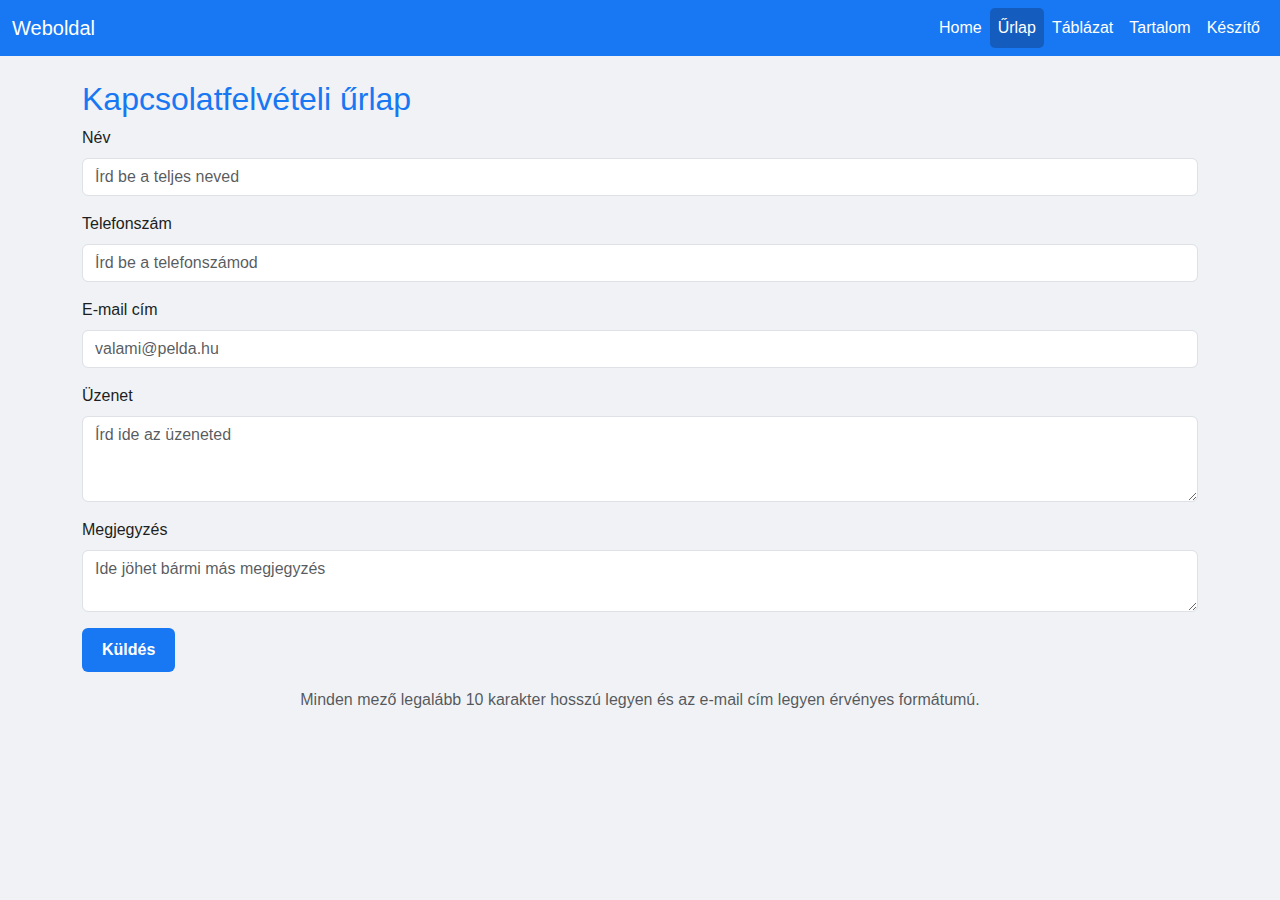
<file: urlap.html>
<!DOCTYPE html>
<html lang="hu">
<head>
  <meta charset="UTF-8">
  <meta name="viewport" content="width=device-width, initial-scale=1">
  <title>Űrlap</title>
  <link href="https://cdn.jsdelivr.net/npm/bootstrap@5.3.3/dist/css/bootstrap.min.css" rel="stylesheet">
  <link rel="stylesheet" href="style.css">
</head>
<body>

  <!-- Navigáció -->
  <nav class="navbar navbar-expand-lg navbar-dark bg-primary">
    <div class="container-fluid">
      <a class="navbar-brand" href="index.html">Weboldal</a>
      <button class="navbar-toggler" type="button" data-bs-toggle="collapse" data-bs-target="#navbarNav">
        <span class="navbar-toggler-icon"></span>
      </button>
      <div class="collapse navbar-collapse" id="navbarNav">
        <ul class="navbar-nav ms-auto">
          <li class="nav-item"><a class="nav-link" href="index.html">Home</a></li>
          <li class="nav-item"><a class="nav-link active" href="urlap.html">Űrlap</a></li>
          <li class="nav-item"><a class="nav-link" href="tablazat.html">Táblázat</a></li>
          <li class="nav-item"><a class="nav-link" href="tartalom.html">Tartalom</a></li>
          <li class="nav-item"><a class="nav-link" href="keszito.html">Készítő</a></li>
        </ul>
      </div>
    </div>
  </nav>

  <!-- Űrlap -->
  <div class="container mt-4">
    <h2>Kapcsolatfelvételi űrlap</h2>
    <form id="kapcsolatForm" onsubmit="return validateForm()" method="POST" action="mailto:petrik.tibor.p@gmail.com" enctype="text/plain">
      <div class="mb-3">
        <label for="nev" class="form-label">Név</label>
        <input type="text" class="form-control" id="nev" name="Név" placeholder="Írd be a teljes neved">
      </div>
      <div class="mb-3">
        <label for="telefon" class="form-label">Telefonszám</label>
        <input type="text" class="form-control" id="telefon" name="Telefonszám" placeholder="Írd be a telefonszámod">
      </div>
      <div class="mb-3">
        <label for="email" class="form-label">E-mail cím</label>
        <input type="email" class="form-control" id="email" name="Email" placeholder="valami@pelda.hu">
      </div>
      <div class="mb-3">
        <label for="uzenet" class="form-label">Üzenet</label>
        <textarea class="form-control" id="uzenet" name="Üzenet" rows="3" placeholder="Írd ide az üzeneted"></textarea>
      </div>
      <div class="mb-3">
        <label for="megjegyzes" class="form-label">Megjegyzés</label>
        <textarea class="form-control" id="megjegyzes" name="Megjegyzés" rows="2" placeholder="Ide jöhet bármi más megjegyzés"></textarea>
      </div>
      <button type="submit" class="btn btn-primary">Küldés</button>
    </form>

    <p id="figyelmeztetes" class="text-center text-muted mt-3">Minden mező legalább 10 karakter hosszú legyen és az e-mail cím legyen érvényes formátumú.</p>
  </div>

  <script>
    function validateForm() {
      const nev = document.getElementById('nev').value.trim();
      const telefon = document.getElementById('telefon').value.trim();
      const email = document.getElementById('email').value.trim();
      const uzenet = document.getElementById('uzenet').value.trim();
      const megjegyzes = document.getElementById('megjegyzes').value.trim();

      const emailRegex = /^[\\w-\\.]+@([\\w-]+\\.)+[\\w-]{2,4}$/;
      let valid = true;
      let hiba = '';

      if (nev.length < 10) { hiba += 'A név legalább 10 karakter legyen.\\n'; valid = false; }
      if (telefon.length < 10) { hiba += 'A telefonszám legalább 10 karakter legyen.\\n'; valid = false; }
      if (!emailRegex.test(email)) { hiba += 'Az e-mail cím nem érvényes.\\n'; valid = false; }
      if (uzenet.length < 10) { hiba += 'Az üzenet legalább 10 karakter legyen.\\n'; valid = false; }
      if (megjegyzes.length < 10) { hiba += 'A megjegyzés legalább 10 karakter legyen.\\n'; valid = false; }

      if (!valid) {
        alert(hiba);
      }

      return valid;
    }
  </script>
    <script src="script.js"></script>
  <script src="https://cdn.jsdelivr.net/npm/bootstrap@5.3.3/dist/js/bootstrap.bundle.min.js"></script>
</body>
</html>
</file>
<file: style.css>
/* Alap beállítások */
body {
    font-family: 'Segoe UI', Tahoma, Geneva, Verdana, sans-serif;
    background-color: #f0f2f5;
    color: #1c1e21;
    margin: 0;
    padding: 0;
  }
  
  h1, h2, h3, h4, h5 {
    color: #1877f2;
  }
  
  /* Navigációs sáv */
  .navbar {
    background-color: #1877f2 !important;
  }
  
  .navbar-brand, .nav-link {
    color: white !important;
    font-weight: 500;
  }
  
  .nav-link.active {
    background-color: #145dbf;
    border-radius: 5px;
  }
  
  /* Képek */
  img {
    max-width: 100%;
    height: auto;
    border-radius: 8px;
  }
  
  /* Profilképek */
  .rounded-circle {
    border: 3px solid #1877f2;
  }
  
  /* Tartalomdobozok */
  .card, .custom-box {
    background-color: white;
    padding: 20px;
    margin-bottom: 20px;
    box-shadow: 0 2px 4px rgba(0, 0, 0, 0.1);
    border-radius: 10px;
  }
  
  /* Gombok */
  button, .btn {
    background-color: #1877f2;
    color: white;
    border: none;
    border-radius: 6px;
    padding: 10px 20px;
    font-weight: bold;
  }
  
  button:hover, .btn:hover {
    background-color: #145dbf;
  }
  
  /* Form placeholder szöveg */
  ::placeholder {
    color: #999;
    opacity: 1;
  }
  
  /* Footer vagy középre igazított info */
  .center-text {
    text-align: center;
    color: gray;
    font-style: italic;
    margin-top: 20px;
  }
</file>
